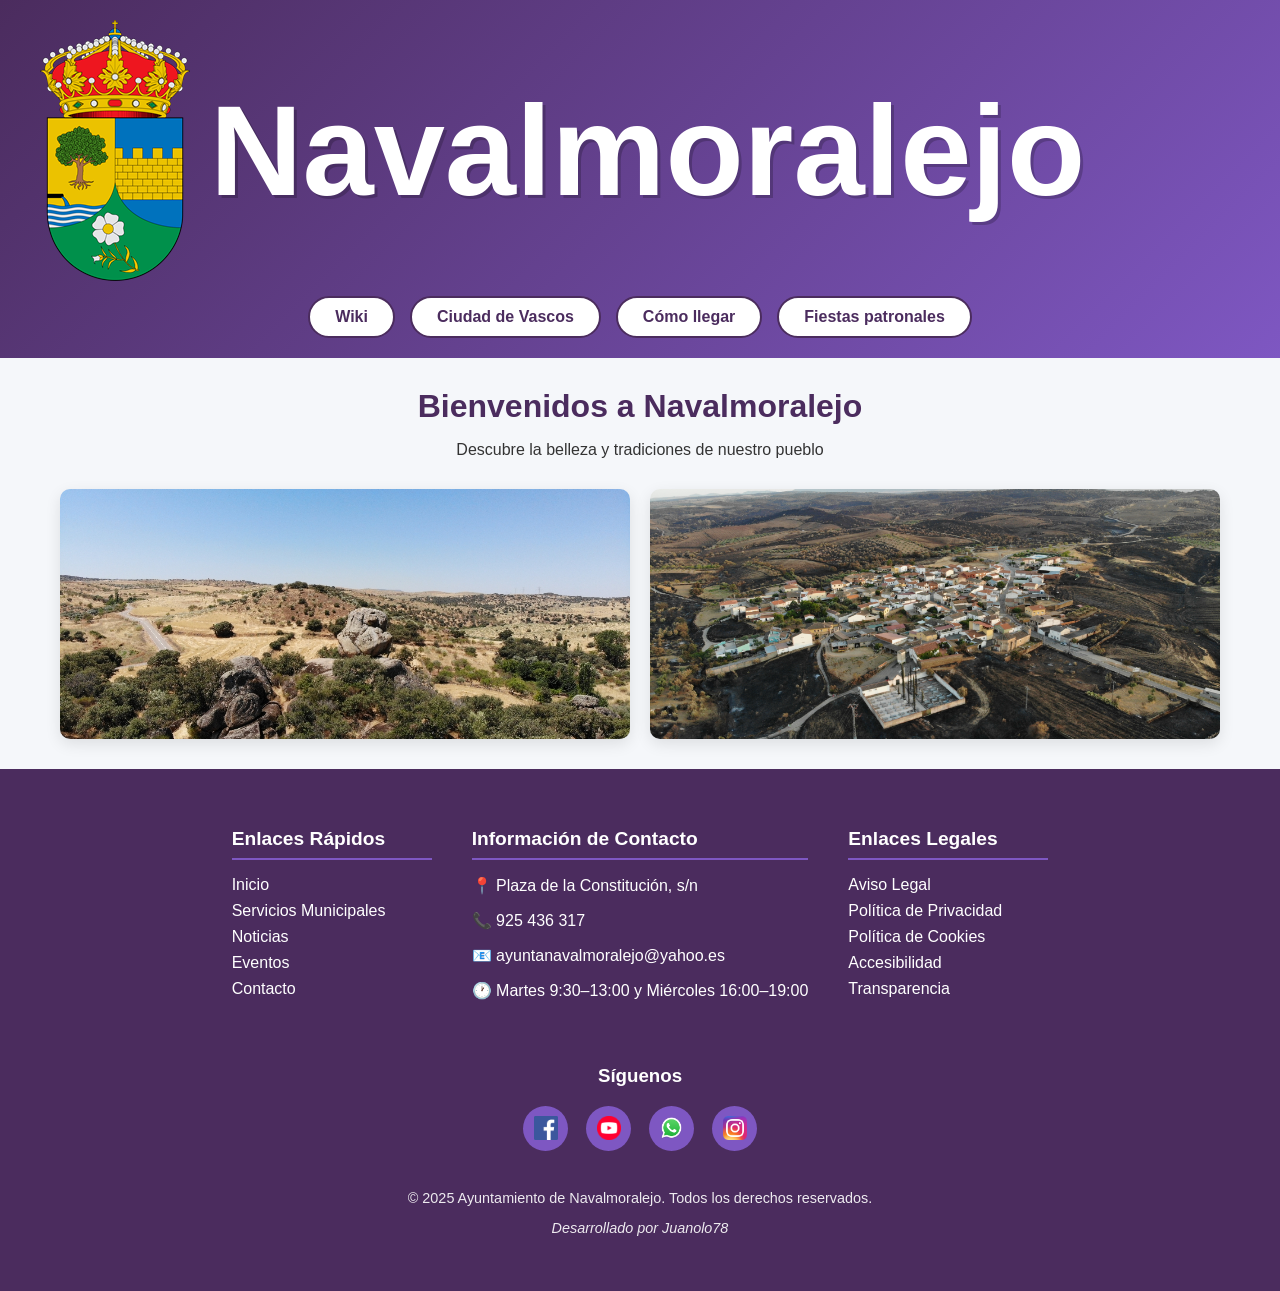
<file: index.html>
<!DOCTYPE html>
<html lang="es">
<head>
  <meta charset="UTF-8">
  <title>Navalmoralejo</title>
  <meta name="viewport" content="width=device-width, initial-scale=1.0">
  <link rel="stylesheet" href="css/estilos.css">
  <link rel="stylesheet" href="https://cdnjs.cloudflare.com/ajax/libs/font-awesome/6.4.0/css/all.min.css">
  <style>
    .map-container {
      display: none;
      margin: 20px auto;
      max-width: 900px;
      transition: all 0.5s ease;
    }

    .map-container.active {
      display: block;
    }

    .photos-container {
      display: grid;
      grid-template-columns: repeat(auto-fit, minmax(300px, 1fr));
      gap: 20px;
      max-width: 1200px;
      margin: 30px auto;
      padding: 0 20px;
    }

    .photo-item {
      border-radius: 10px;
      overflow: hidden;
      box-shadow: 0 5px 15px rgba(0,0,0,0.1);
      transition: transform 0.3s ease;
    }

    .photo-item:hover {
      transform: translateY(-5px);
    }

    .photo-item img {
      width: 100%;
      height: 250px;
      object-fit: cover;
      display: block;
    }

    .content-section {
      max-width: 1200px;
      margin: 0 auto;
      padding: 0 20px;
    }

    .welcome-text {
      text-align: center;
      margin: 30px 0;
      color: #333;
    }

    .welcome-text h2 {
      color: #4b2c5e;
      margin-bottom: 15px;
      font-size: 2em;
    }
  </style>
</head>

<body>

  <header>
    <div class="header-container">
      <div class="logo-title">
        <img src="imagenes/Escudo.png" alt="Escudo de Navalmoralejo">
        <div id="Navalmoralejo">Navalmoralejo</div>
      </div>

      <nav>
        <a href="https://es.wikipedia.org/wiki/Navalmoralejo" target="_blank">Wiki</a>
        <a href="https://cultura.castillalamancha.es/patrimonio/yacimientos-visitables/ciudad-de-vascos" target="_blank">Ciudad de Vascos</a>
        <a href="#" id="como-llegar-btn">Cómo llegar</a>
        <a href="fiestas.html">Fiestas patronales</a>
      </nav>
    </div>
  </header>

  <main>
    <section class="content-section">
      <div class="welcome-text">
        <h2>Bienvenidos a Navalmoralejo</h2>
        <p>Descubre la belleza y tradiciones de nuestro pueblo</p>
      </div>

      <div class="photos-container">
        <div class="photo-item">
          <img src="imagenes/peña2.jpg" alt="Paisaje de Navalmoralejo">
        </div>
        <div class="photo-item">
          <img src="imagenes/pueblo.jpg" alt="Vista del pueblo de Navalmoralejo">
        </div>
      </div>

      <div class="map-container" id="map-container">
        <iframe src="https://www.google.com/maps/embed?pb=!1m18!1m12!1m3!1d6135.997152398605!2d-5.148318406898191!3d39.739682836263604!2m3!1f0!2f0!3f0!3m2!1i1024!2i768!4f13.1!3m3!1m2!1s0xd15522a07f20557%3A0x2c3b4c2bacfdeafd!2s45573%20Navalmoralejo%2C%20Toledo!5e0!3m2!1ses!2ses!4v1742661149196!5m2!1ses!2ses"
        allowfullscreen="" loading="lazy" referrerpolicy="no-referrer-when-downgrade"></iframe>
      </div>
    </section>
  </main>

  <footer>
    <div class="footer-sections">
      <div class="footer-section">
        <h3>Enlaces Rápidos</h3>
        <ul class="footer-links">
          <li><a href="index.html">Inicio</a></li>
          <li><a href="#">Servicios Municipales</a></li>
          <li><a href="#">Noticias</a></li>
          <li><a href="#">Eventos</a></li>
          <li><a href="#">Contacto</a></li>
        </ul>
      </div>

      <div class="footer-section">
        <h3>Información de Contacto</h3>
        <p>📍 Plaza de la Constitución, s/n</p>
        <p>📞 925 436 317</p>
        <p>📧 ayuntanavalmoralejo@yahoo.es</p>
        <p>🕐 Martes 9:30–13:00 y Miércoles 16:00–19:00</p>
      </div>

      <div class="footer-section">
        <h3>Enlaces Legales</h3>
        <ul class="footer-links">
          <li><a href="#">Aviso Legal</a></li>
          <li><a href="#">Política de Privacidad</a></li>
          <li><a href="#">Política de Cookies</a></li>
          <li><a href="#">Accesibilidad</a></li>
          <li><a href="#">Transparencia</a></li>
        </ul>
      </div>
    </div>

    <div class="social-section">
      <h3>Síguenos</h3>
      <div class="social-icons">
        <a href="https://www.facebook.com/?locale=es_ES" class="social-icon" aria-label="Facebook">
          <img src="imagenes/facebook-logo.png" alt="Facebook">
        </a>
        <a href="https://www.youtube.com/?app=desktop&hl=es" class="social-icon" aria-label="YouTube">
          <img src="imagenes/youtube-logo.png" alt="YouTube">
        </a>
        <a href="https://www.whatsapp.com/?lang=es_LA" class="social-icon" aria-label="WhatsApp">
          <img src="imagenes/whatsapp-logo.png" alt="WhatsApp">
        </a>
        <a href="https://www.instagram.com/" class="social-icon" aria-label="Instagram">
          <img src="imagenes/instagram-logo.png" alt="Instagram">
        </a>
      </div>
    </div>

    <div class="footer-bottom">
      <p>&copy; 2025 Ayuntamiento de Navalmoralejo. Todos los derechos reservados.</p>
      <p class="author">Desarrollado por Juanolo78</p>
    </div>
  </footer>

  <script>
    document.addEventListener('DOMContentLoaded', function() {
      const comoLlegarBtn = document.getElementById('como-llegar-btn');
      const mapContainer = document.getElementById('map-container');
      let mapVisible = false;

      comoLlegarBtn.addEventListener('click', function(e) {
        e.preventDefault();

        if (!mapVisible) {
          mapContainer.classList.add('active');
          mapVisible = true;
          mapContainer.scrollIntoView({ behavior: 'smooth' });
        } else {
          mapContainer.classList.remove('active');
          mapVisible = false;
        }
      });
    });
  </script>

  <!-- Scripts JavaScript -->
  <script src="js/script.js"></script>
  <script src="js/analytics.js"></script>
  <script src="js/map.js"></script>

</body>
</html>
</file>
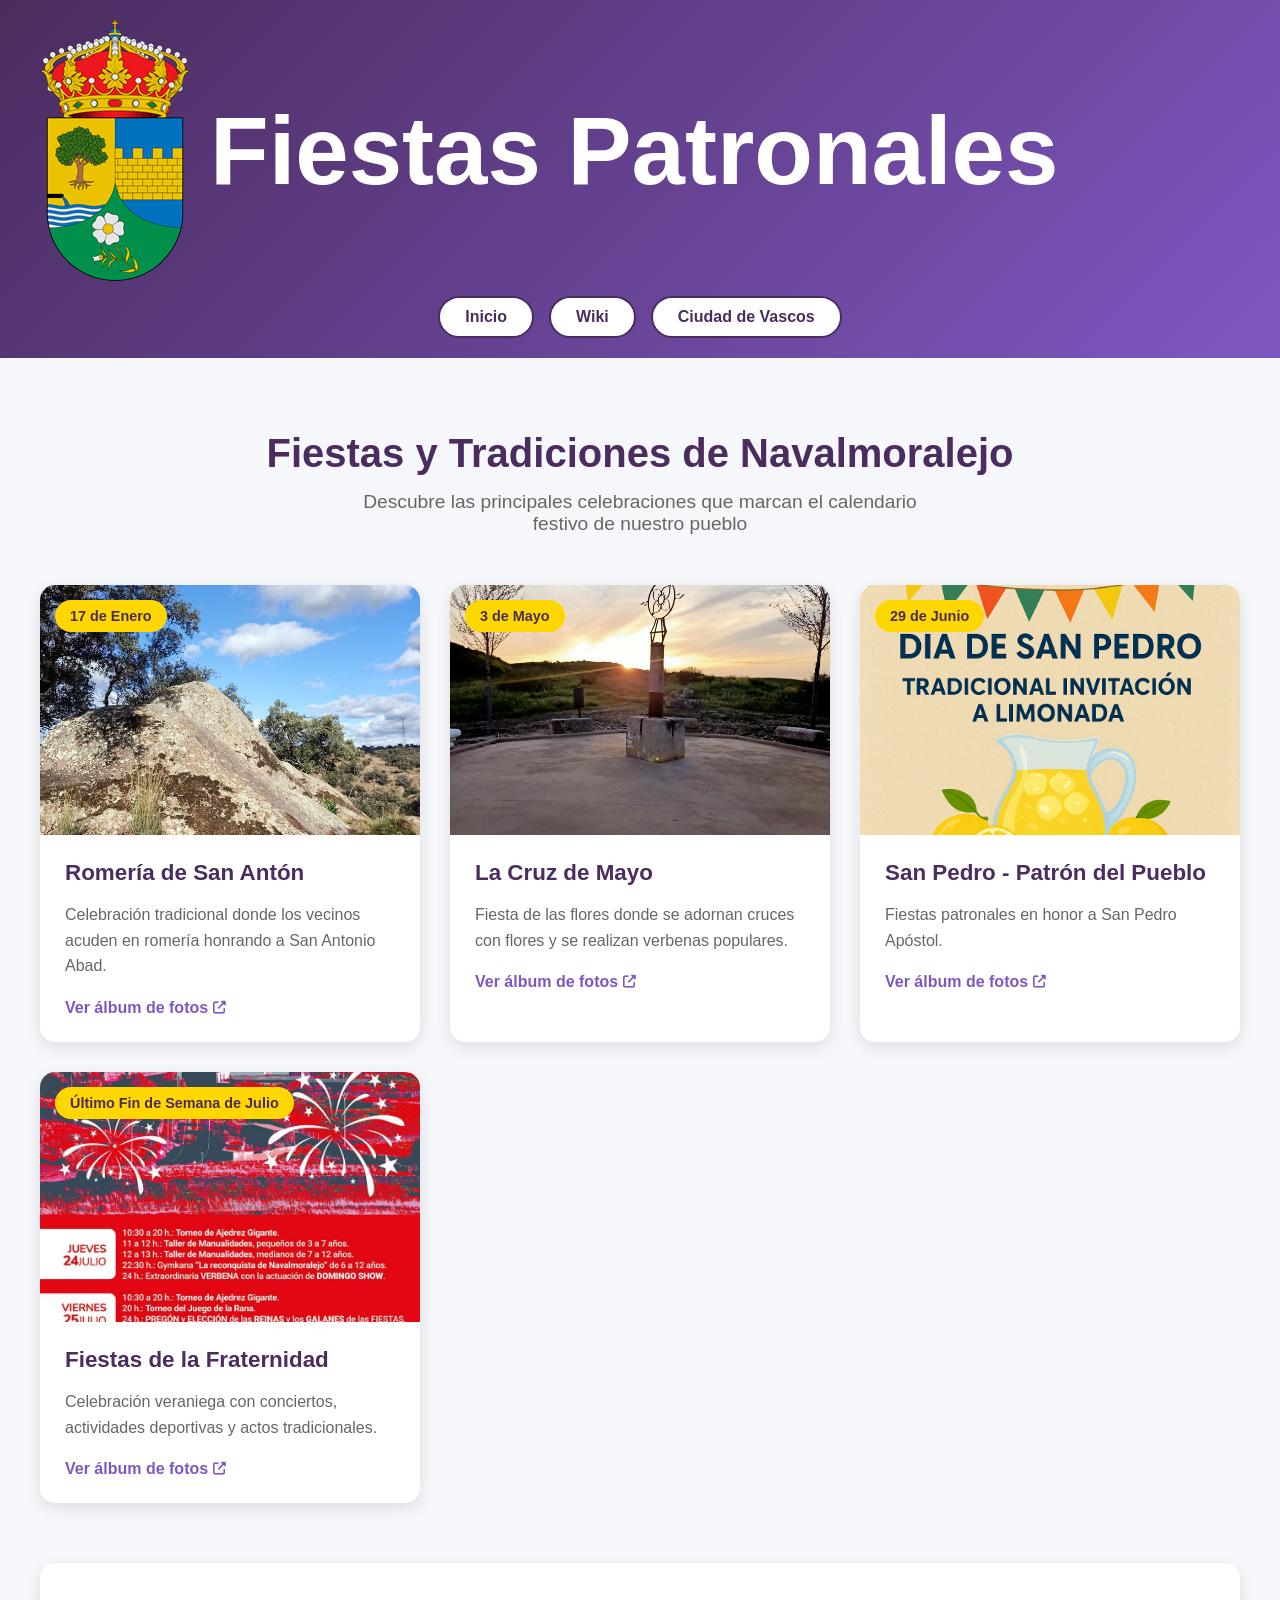
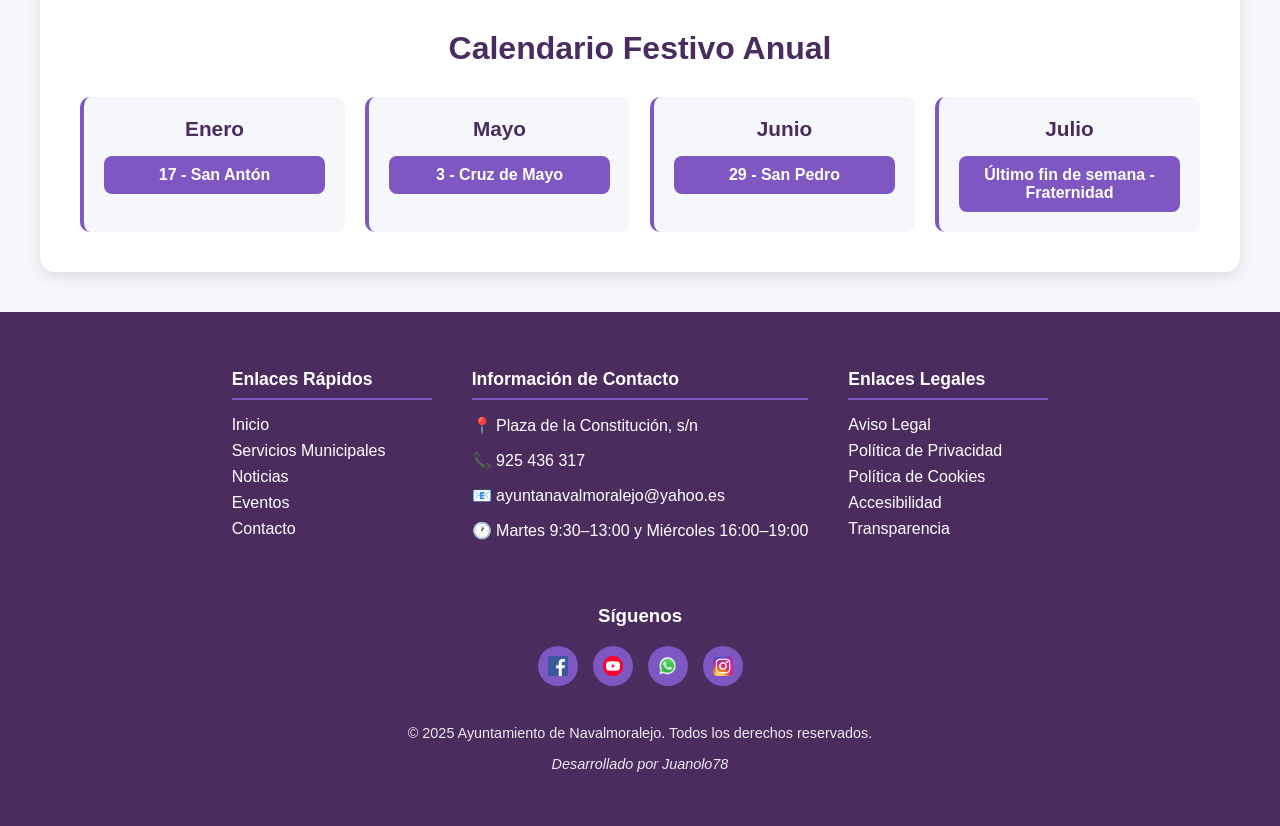
<file: fiestas.html>
<!DOCTYPE html>
<html lang="es">
<head>
  <meta charset="UTF-8">
  <title>Fiestas Patronales - Navalmoralejo</title>
  <meta name="viewport" content="width=device-width, initial-scale=1.0">
  <link rel="stylesheet" href="css/estilosFiestas.css">
  <link rel="stylesheet" href="https://cdnjs.cloudflare.com/ajax/libs/font-awesome/6.4.0/css/all.min.css">
</head>

<body>

  <header>
    <div class="header-container">
      <div class="logo-title">
        <img src="imagenes/Escudo.png" alt="Escudo de Navalmoralejo">
        <div id="Navalmoralejo">Fiestas Patronales</div>
      </div>

      <nav>
        <a href="index.html">Inicio</a>
        <a href="https://es.wikipedia.org/wiki/Navalmoralejo" target="_blank">Wiki</a>
        <a href="https://cultura.castillalamancha.es/patrimonio/yacimientos-visitables/ciudad-de-vascos" target="_blank">Ciudad de Vascos</a>
      </nav>
    </div>
  </header>

  <main class="fiestas-container">
    <section class="intro">
      <h1>Fiestas y Tradiciones de Navalmoralejo</h1>
      <p>Descubre las principales celebraciones que marcan el calendario festivo de nuestro pueblo</p>
    </section>

    <div class="fiestas-grid">

      <div class="fiesta-card">
        <a href="imagenes/VpeñaFariza.mp4" target="_blank" class="fiesta-link">
          <div class="fiesta-image">
            <img src="imagenes/san-anton.jpg" alt="Romería de San Antón">
            <div class="fiesta-date">17 de Enero</div>
          </div>
          <div class="fiesta-content">
            <h3>Romería de San Antón</h3>
            <p>Celebración tradicional donde los vecinos acuden en romería honrando a San Antonio Abad.</p>
            <span class="ver-album">Ver álbum de fotos <i class="fas fa-external-link-alt"></i></span>
          </div>
        </a>
      </div>

      <div class="fiesta-card">
        <a href="imagenes/cruzPiedra.jpg" target="_blank" class="fiesta-link">
          <div class="fiesta-image">
            <img src="imagenes/cruz-mayo.jpg" alt="La Cruz de Mayo">
            <div class="fiesta-date">3 de Mayo</div>
          </div>
          <div class="fiesta-content">
            <h3>La Cruz de Mayo</h3>
            <p>Fiesta de las flores donde se adornan cruces con flores y se realizan verbenas populares.</p>
            <span class="ver-album">Ver álbum de fotos <i class="fas fa-external-link-alt"></i></span>
          </div>
        </a>
      </div>

      <div class="fiesta-card">
        <a href="imagenes/san-pedro.png" target="_blank" class="fiesta-link">
          <div class="fiesta-image">
            <img src="imagenes/san-pedro.png" alt="San Pedro Patrón del Pueblo">
            <div class="fiesta-date">29 de Junio</div>
          </div>
          <div class="fiesta-content">
            <h3>San Pedro - Patrón del Pueblo</h3>
            <p>Fiestas patronales en honor a San Pedro Apóstol.</p>
            <span class="ver-album">Ver álbum de fotos <i class="fas fa-external-link-alt"></i></span>
          </div>
        </a>
      </div>

      <div class="fiesta-card">
        <a href="imagenes/cartelFiestas.jpg" target="_blank" class="fiesta-link">
          <div class="fiesta-image">
            <img src="imagenes/cartelFiestas.jpg" alt="Fiestas de la Fraternidad">
            <div class="fiesta-date">Último Fin de Semana de Julio</div>
          </div>
          <div class="fiesta-content">
            <h3>Fiestas de la Fraternidad</h3>
            <p>Celebración veraniega con conciertos, actividades deportivas y actos tradicionales.</p>
            <span class="ver-album">Ver álbum de fotos <i class="fas fa-external-link-alt"></i></span>
          </div>
        </a>
      </div>

    </div>

    <section class="calendario-festivo">
      <h2>Calendario Festivo Anual</h2>
      <div class="calendario">
        <div class="mes"><h3>Enero</h3><div class="evento">17 - San Antón</div></div>
        <div class="mes"><h3>Mayo</h3><div class="evento">3 - Cruz de Mayo</div></div>
        <div class="mes"><h3>Junio</h3><div class="evento">29 - San Pedro</div></div>
        <div class="mes"><h3>Julio</h3><div class="evento">Último fin de semana - Fraternidad</div></div>
      </div>
    </section>

  </main>

  <footer>
    <div class="footer-sections">
      <div class="footer-section">
        <h3>Enlaces Rápidos</h3>
        <ul class="footer-links">
          <li><a href="index.html">Inicio</a></li>
          <li><a href="#">Servicios Municipales</a></li>
          <li><a href="#">Noticias</a></li>
          <li><a href="#">Eventos</a></li>
          <li><a href="#">Contacto</a></li>
        </ul>
      </div>

      <div class="footer-section">
        <h3>Información de Contacto</h3>
        <p>📍 Plaza de la Constitución, s/n</p>
        <p>📞 925 436 317</p>
        <p>📧 ayuntanavalmoralejo@yahoo.es</p>
        <p>🕐 Martes 9:30–13:00 y Miércoles 16:00–19:00</p>
      </div>

      <div class="footer-section">
        <h3>Enlaces Legales</h3>
        <ul class="footer-links">
          <li><a href="#">Aviso Legal</a></li>
          <li><a href="#">Política de Privacidad</a></li>
          <li><a href="#">Política de Cookies</a></li>
          <li><a href="#">Accesibilidad</a></li>
          <li><a href="#">Transparencia</a></li>
        </ul>
      </div>
    </div>

    <div class="social-section">
      <h3>Síguenos</h3>
      <div class="social-icons">
        <a href="https://www.facebook.com/?locale=es_ES" class="social-icon"><img src="imagenes/facebook-logo.png" alt="Facebook"></a>
        <a href="https://www.youtube.com/?app=desktop&hl=es" class="social-icon"><img src="imagenes/youtube-logo.png" alt="YouTube"></a>
        <a href="https://www.whatsapp.com/?lang=es_LA" class="social-icon"><img src="imagenes/whatsapp-logo.png" alt="WhatsApp"></a>
        <a href="https://www.instagram.com/" class="social-icon"><img src="imagenes/instagram-logo.png" alt="Instagram"></a>
      </div>
    </div>

    <div class="footer-bottom">
      <p>&copy; 2025 Ayuntamiento de Navalmoralejo. Todos los derechos reservados.</p>
      <p class="author">Desarrollado por Juanolo78</p>
    </div>
  </footer>

<script src="js/script.js"></script>
<script src="js/fiestas.js"></script>


</body>
</html>
</file>
<file: css/estilos.css>
/* ================================
   VARIABLES Y CONFIGURACIÓN GLOBAL
================================= */

:root {
  --morado-oscuro: #4b2c5e;
  --morado-claro: #7e57c2;
  --morado-comunero: #6a1b9a;
  --blanco: #ffffff;
  --gris-suave: #f5f7fa;
}

body {
  margin: 0;
  font-family: "Segoe UI", Arial, sans-serif;
  background-color: var(--gris-suave);
  color: #222;
}

/* ================================
   HEADER + LOGO + TÍTULO
================================= */

header {
  background: linear-gradient(135deg, var(--morado-oscuro), var(--morado-claro));
  color: var(--blanco);
  padding: 20px 10px;
}

.header-container {
  display: flex;
  flex-direction: column;
  align-items: center;
  max-width: 1200px;
  margin: 0 auto;
  position: relative; /* necesario para botón hamburguesa */
}

.logo-title {
  display: flex;
  align-items: center;
  margin-bottom: 15px;
  width: 100%;
  justify-content: flex-start;
}

header img {
  width: 150px;
  height: auto;
  margin-right: 20px;
}

#Navalmoralejo {
  font-size: 8em;
  font-weight: bold;
  text-shadow: 3px 3px rgba(0,0,0,0.2);
}

/* ================================
   MENÚ PRINCIPAL
================================= */

nav {
  display: flex;
  justify-content: center;
  flex-wrap: wrap;
  gap: 15px;
  width: 100%;
  transition: all 0.3s ease;
}

nav a {
  background-color: var(--blanco);
  color: var(--morado-oscuro);
  border: 2px solid var(--morado-oscuro);
  padding: 10px 25px;
  border-radius: 25px;
  text-decoration: none;
  font-weight: bold;
  transition: all 0.3s ease;
}

nav a:hover {
  background-color: var(--morado-oscuro);
  color: var(--blanco);
}

/* =============== MENÚ HAMBURGUESA =============== */

.menu-toggle {
  display: none;
  background: none;
  border: 2px solid var(--blanco);
  color: var(--blanco);
  font-size: 2rem;
  padding: 5px 12px;
  border-radius: 8px;
  cursor: pointer;
  z-index: 1000;
  transition: all 0.3s ease;
}

.menu-toggle:hover {
  background: var(--blanco);
  color: var(--morado-oscuro);
}

/* ================================
   FOOTER
================================= */

footer {
  background-color: var(--morado-oscuro);
  color: var(--blanco);
  padding: 40px 20px;
  display: flex;
  flex-direction: column;
  align-items: center;
}

.footer-sections {
  display: flex;
  flex-wrap: wrap;
  justify-content: center;
  gap: 40px;
  max-width: 1000px;
  width: 100%;
}

.footer-section {
  min-width: 200px;
}

.footer-section h3 {
  border-bottom: 2px solid var(--morado-claro);
  padding-bottom: 8px;
  margin-bottom: 15px;
  font-size: 1.2em;
}

.footer-links {
  list-style: none;
  padding: 0;
}

.footer-links li {
  margin: 8px 0;
}

.footer-links a {
  color: var(--blanco);
  text-decoration: none;
  transition: color 0.3s;
}

.footer-links a:hover {
  color: var(--morado-claro);
}

/* SOCIAL */

.social-section {
  text-align: center;
  margin-top: 30px;
}

.social-icons {
  display: flex;
  justify-content: center;
  gap: 18px;
  margin-top: 15px;
}

.social-icon {
  background-color: var(--morado-claro);
  width: 45px;
  height: 45px;
  border-radius: 50%;
  display: flex;
  align-items: center;
  justify-content: center;
  transition: all 0.3s ease;
  text-decoration: none;
  overflow: hidden;
}

.social-icon img {
  width: 24px;
  height: 24px;
  object-fit: contain;
}

.social-icon:hover {
  background-color: var(--blanco);
  transform: scale(1.15);
}

/* COPYRIGHT */

.footer-bottom {
  text-align: center;
  margin-top: 25px;
  font-size: 0.9em;
  opacity: 0.9;
}

.footer-bottom .author {
  margin-top: 5px;
  font-style: italic;
}

/* ================================================
   RESPONSIVE – MENÚ HAMBURGUESA Y AJUSTES MÓVILES
================================================ */

@media (max-width: 768px) {

  .logo-title {
    flex-direction: column;
    align-items: center;
  }

  header img {
    margin: 0 0 10px 0;
  }

  #Navalmoralejo {
    font-size: 2.5em;
    text-align: center;
  }

  /* botón hamburguesa visible */
  .menu-toggle {
    display: block;
    position: absolute;
    top: 15px;
    right: 15px;
  }

  /* menú oculto por defecto */
  nav {
    display: none;
    flex-direction: column;
    background: var(--morado-oscuro);
    width: 100%;
    padding: 20px 0;
    gap: 10px;
  }

  /* menú activo al pulsar */
  nav.active {
    display: flex;
  }

  nav a {
    width: 80%;
    margin: 0 auto;
    font-size: 1em;
    padding: 12px;
  }

  .footer-sections {
    flex-direction: column;
    align-items: center;
  }

  .footer-section {
    text-align: center;
  }
}
</file>
<file: css/estilosFiestas.css>
:root {
  --morado-oscuro: #4b2c5e;
  --morado-claro: #7e57c2;
  --morado-comunero: #6a1b9a;
  --blanco: #ffffff;
  --gris-suave: #f5f7fa;
  --dorado: #ffd700;
}

body {
  margin: 0;
  font-family: "Segoe UI", Arial, sans-serif;
  background-color: var(--gris-suave);
  color: #222;
}

header {
  background: linear-gradient(135deg, var(--morado-oscuro), var(--morado-claro));
  color: var(--blanco);
  padding: 20px 10px;
}

.header-container {
  display: flex;
  flex-direction: column;
  align-items: center;
  max-width: 1200px;
  margin: 0 auto;
}

.logo-title {
  display: flex;
  align-items: center;
  margin-bottom: 15px;
  width: 100%;
  justify-content: flex-start;
}

header img {
  width: 150px;
  height: auto;
  margin-right: 20px;
}

#Navalmoralejo {
  font-size: 6em;
  font-weight: bold;
}

nav {
  display: flex;
  justify-content: center;
  flex-wrap: wrap;
  gap: 15px;
  width: 100%;
}

nav a {
  background-color: var(--blanco);
  color: var(--morado-oscuro);
  border: 2px solid var(--morado-oscuro);
  padding: 10px 25px;
  border-radius: 25px;
  text-decoration: none;
  font-weight: bold;
  transition: all 0.3s ease;
}

nav a:hover {
  background-color: var(--morado-oscuro);
  color: var(--blanco);
}

/* Estilos específicos para la página de fiestas */
.fiestas-container {
  max-width: 1200px;
  margin: 0 auto;
  padding: 40px 20px;
}

.intro {
  text-align: center;
  margin-bottom: 50px;
}

.intro h1 {
  color: var(--morado-oscuro);
  font-size: 2.5em;
  margin-bottom: 15px;
}

.intro p {
  font-size: 1.2em;
  color: #666;
  max-width: 600px;
  margin: 0 auto;
}

.fiestas-grid {
  display: grid;
  grid-template-columns: repeat(auto-fit, minmax(300px, 1fr));
  gap: 30px;
  margin-bottom: 60px;
}

.fiesta-card {
  background: var(--blanco);
  border-radius: 15px;
  overflow: hidden;
  box-shadow: 0 5px 15px rgba(0,0,0,0.1);
  transition: transform 0.3s ease, box-shadow 0.3s ease;
}

.fiesta-card:hover {
  transform: translateY(-10px);
  box-shadow: 0 15px 30px rgba(0,0,0,0.2);
}

.fiesta-link {
  text-decoration: none;
  color: inherit;
  display: block;
  height: 100%;
}

.fiesta-image {
  position: relative;
  height: 250px;
  overflow: hidden;
}

.fiesta-image img {
  width: 100%;
  height: 100%;
  object-fit: cover;
  transition: transform 0.3s ease;
}

.fiesta-card:hover .fiesta-image img {
  transform: scale(1.1);
}

.fiesta-date {
  position: absolute;
  top: 15px;
  left: 15px;
  background: var(--dorado);
  color: var(--morado-oscuro);
  padding: 8px 15px;
  border-radius: 20px;
  font-weight: bold;
  font-size: 0.9em;
}

.fiesta-content {
  padding: 25px;
}

.fiesta-content h3 {
  color: var(--morado-oscuro);
  margin: 0 0 15px 0;
  font-size: 1.4em;
}

.fiesta-content p {
  color: #666;
  line-height: 1.6;
  margin-bottom: 20px;
}

.ver-album {
  color: var(--morado-claro);
  font-weight: bold;
  display: flex;
  align-items: center;
  gap: 5px;
}

.ver-album i {
  font-size: 0.8em;
}

/* Calendario festivo */
.calendario-festivo {
  background: var(--blanco);
  padding: 40px;
  border-radius: 15px;
  box-shadow: 0 5px 15px rgba(0,0,0,0.1);
}

.calendario-festivo h2 {
  color: var(--morado-oscuro);
  text-align: center;
  margin-bottom: 30px;
  font-size: 2em;
}

.calendario {
  display: grid;
  grid-template-columns: repeat(auto-fit, minmax(200px, 1fr));
  gap: 20px;
}

.mes {
  text-align: center;
  padding: 20px;
  background: var(--gris-suave);
  border-radius: 10px;
  border-left: 4px solid var(--morado-claro);
}

.mes h3 {
  color: var(--morado-oscuro);
  margin: 0 0 15px 0;
  font-size: 1.3em;
}

.evento {
  background: var(--morado-claro);
  color: var(--blanco);
  padding: 10px;
  border-radius: 8px;
  font-weight: bold;
}

/* Footer */
footer {
  background-color: var(--morado-oscuro);
  color: var(--blanco);
  padding: 40px 20px;
  display: flex;
  flex-direction: column;
  align-items: center;
}

.footer-sections {
  display: flex;
  flex-wrap: wrap;
  justify-content: center;
  gap: 40px;
  max-width: 1000px;
  width: 100%;
}

.footer-section {
  min-width: 200px;
}

.footer-section h3 {
  border-bottom: 2px solid var(--morado-claro);
  padding-bottom: 8px;
  margin-bottom: 12px;
  font-size: 1.1em;
}

.footer-links {
  list-style: none;
  padding: 0;
}

.footer-links li {
  margin: 8px 0;
}

.footer-links a {
  color: var(--blanco);
  text-decoration: none;
  transition: color 0.3s;
}

.footer-links a:hover {
  color: var(--morado-claro);
}

.social-section {
  text-align: center;
  margin-top: 30px;
}

.social-icons {
  display: flex;
  justify-content: center;
  gap: 15px;
  margin-top: 10px;
}

.social-icon {
  background-color: var(--morado-claro);
  width: 40px;
  height: 40px;
  border-radius: 50%;
  display: flex;
  align-items: center;
  justify-content: center;
  transition: all 0.3s ease;
  text-decoration: none;
  overflow: hidden;
}

.social-icon img {
  width: 20px;
  height: 20px;
  object-fit: contain;
  transition: all 0.3s ease;
}

.social-icon:hover {
  background-color: var(--blanco);
  transform: scale(1.1);
}

.footer-bottom {
  text-align: center;
  margin-top: 25px;
  font-size: 0.9em;
  opacity: 0.9;
}

.footer-bottom .author {
  margin-top: 5px;
  font-style: italic;
}

/* Responsive */
@media (max-width: 768px) {
  .logo-title {
    flex-direction: column;
    align-items: center;
    text-align: center;
  }
  
  header img {
    margin-right: 0;
    margin-bottom: 10px;
  }
  
  #Navalmoralejo {
    font-size: 2em;
  }

  nav a {
    padding: 8px 20px;
    font-size: 0.95em;
  }

  .fiestas-grid {
    grid-template-columns: 1fr;
  }

  .calendario {
    grid-template-columns: 1fr;
  }

  .footer-sections {
    flex-direction: column;
    align-items: center;
  }

  .footer-section {
    text-align: center;
  }
}
/* Botón del menú hamburguesa */
.menu-toggle {
  display: none;
  background: none;
  border: 2px solid var(--blanco);
  color: var(--blanco);
  font-size: 2em;
  padding: 6px 12px;
  border-radius: 8px;
  cursor: pointer;
  margin-top: 10px;
}

/* Estilos responsive del menú */
@media (max-width: 768px) {
  nav {
    display: none;
    flex-direction: column;
    background-color: var(--morado-oscuro);
    width: 100%;
    text-align: center;
    padding: 15px 0;
    gap: 10px;
  }

  nav.active {
    display: flex;
  }

  .menu-toggle {
    display: block;
  }

  nav a {
    width: 90%;
    margin: 0 auto;
    padding: 12px;
    font-size: 1.1em;
    border-radius: 12px;
  }
}
</file>
